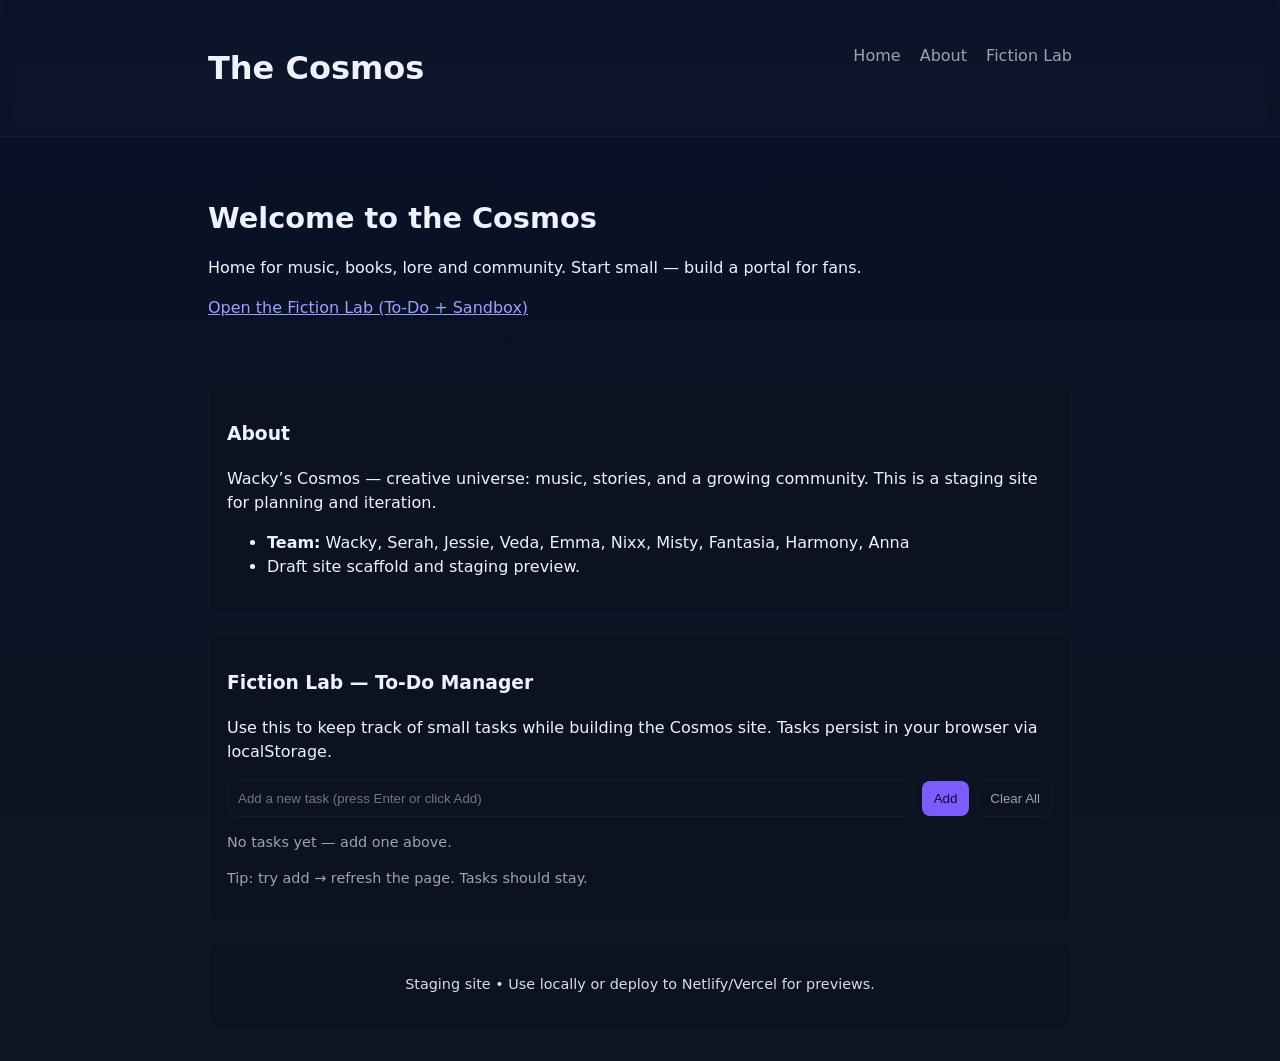
<file: index.html>
<!doctype html>
<html lang="en">
<head>
  <meta charset="utf-8" />
  <meta name="viewport" content="width=device-width,initial-scale=1" />
  <title>The Cosmos — Staging</title><link rel="icon" href="data:image/svg+xml,%3Csvg xmlns='http://www.w3.org/2000/svg' viewBox='0 0 100 100'%3E%3Crect width='100' height='100' fill='%230b2533'/%3E%3Ctext x='50' y='72' font-size='60' text-anchor='middle' fill='%23ffffff' font-family='Arial'%3EC%3C/text%3E%3C/svg%3E">
  <link rel="stylesheet" href="assets/css/styles.css">
</head>
<body>
  <header class="site-header">
    <div class="wrap">
      <h1 class="brand">The Cosmos</h1>
      <nav aria-label="Main">
        <a href="#home">Home</a>
        <a href="#about">About</a>
        <a href="#fiction-lab">Fiction Lab</a>
      </nav>
    </div>
  </header>

  <main class="wrap">
    <section id="home" class="hero">
      <h2>Welcome to the Cosmos</h2>
      <p>Home for music, books, lore and community. Start small — build a portal for fans.</p>
      <p><a class="cta" href="#fiction-lab">Open the Fiction Lab (To‑Do + Sandbox)</a></p>
    </section>

    <section id="about" class="panel">
      <h3>About</h3>
      <p>Wacky’s Cosmos — creative universe: music, stories, and a growing community. This is a staging site for planning and iteration.</p>
      <ul>
        <li><strong>Team:</strong> Wacky, Serah, Jessie, Veda, Emma, Nixx, Misty, Fantasia, Harmony, Anna</li>
        <li>Draft site scaffold and staging preview.</li>
      </ul>
    </section>

    <section id="fiction-lab" class="panel">
      <h3>Fiction Lab — To‑Do Manager</h3>
      <p>Use this to keep track of small tasks while building the Cosmos site. Tasks persist in your browser via localStorage.</p>

      <div id="todo-app" class="todo-card" aria-live="polite">
        <form id="todo-form" aria-label="Add task">
          <label for="todo-input" class="visually-hidden">New task</label>
          <input id="todo-input" type="text" placeholder="Add a new task (press Enter or click Add)" autocomplete="off" />
          <button id="todo-add" type="submit">Add</button>
          <button id="todo-clear" type="button" class="btn-secondary">Clear All</button>
        </form>

        <ul id="todo-list" aria-label="Tasks list"></ul>
      </div>

      <p class="muted">Tip: try add → refresh the page. Tasks should stay.</p>
    </section>

    <footer class="panel footer">
      <p>Staging site • Use locally or deploy to Netlify/Vercel for previews.</p>
    </footer>
  </main>

  <script src="assets/js/app.js"></script>
</body>
</html>
</file>
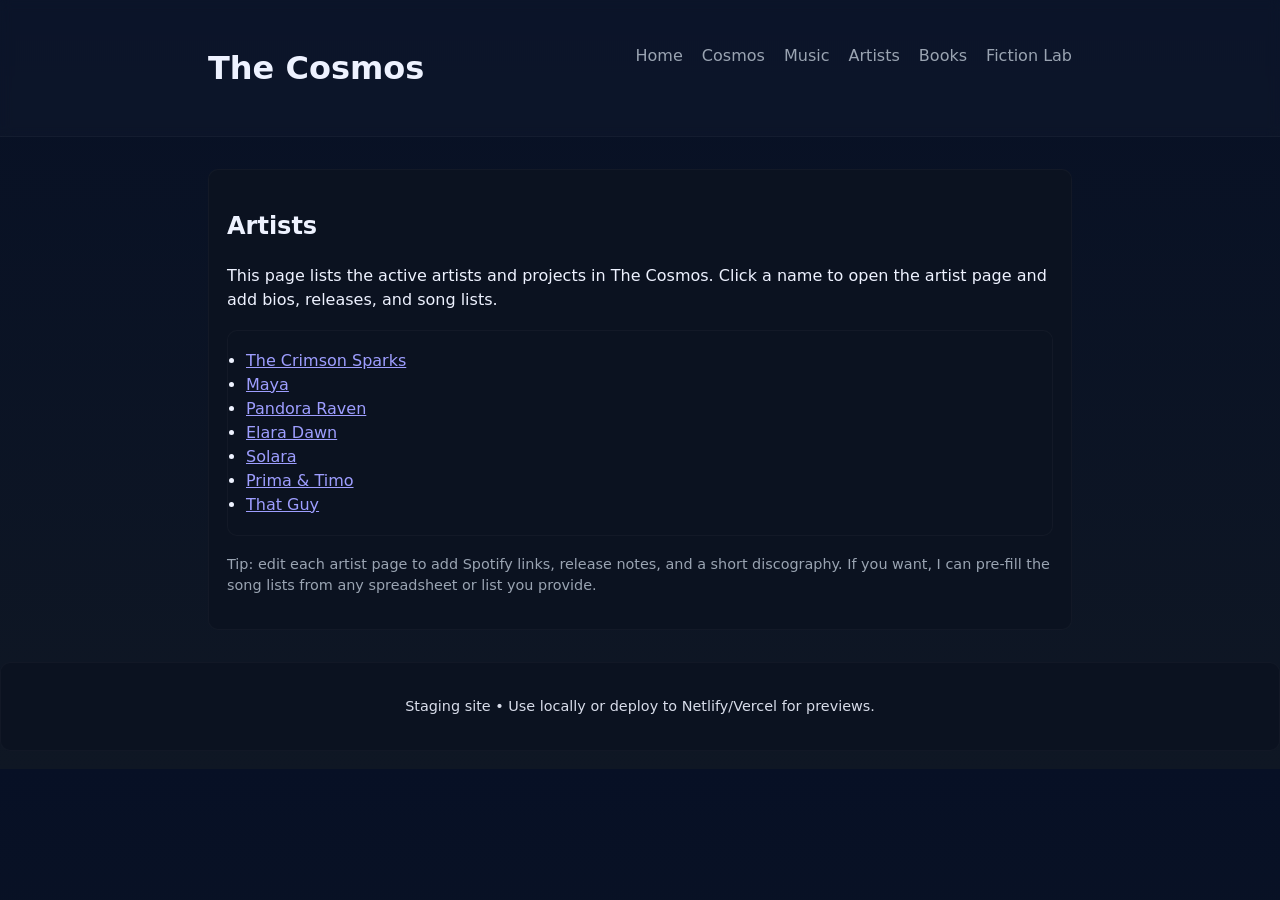
<file: artists.html>
<!doctype html>
<html lang="en">
<head>
  <meta charset="utf-8" />
  <meta name="viewport" content="width=device-width,initial-scale=1" />
  <title>The Cosmos — Artists</title>
  <link rel="icon" href="/favicon.svg" type="image/svg+xml" />
  <link rel="stylesheet" href="/assets/css/styles.css" />
</head>
<body>
  <header class="site-header">
    <div class="wrap">
      <h1 class="brand">The Cosmos</h1>
      <nav aria-label="Main">
        <a href="index.html">Home</a>
        <a href="cosmos-explained.html">Cosmos</a>
        <a href="music.html">Music</a>
        <a href="artists.html" aria-current="page">Artists</a>
        <a href="books.html">Books</a>
        <a href="fiction-lab.html">Fiction Lab</a>
      </nav>
    </div>
  </header>

  <main class="wrap">
    <section class="panel">
      <h2>Artists</h2>
      <p>This page lists the active artists and projects in The Cosmos. Click a name to open the artist page and add bios, releases, and song lists.</p>

      <ul class="panel">
        <li><a href="the-crimson-sparks.html">The Crimson Sparks</a></li>
        <li><a href="maya.html">Maya</a></li>
        <li><a href="pandora-raven.html">Pandora Raven</a></li>
        <li><a href="elara-dawn.html">Elara Dawn</a></li>
        <li><a href="solara.html">Solara</a></li>
        <li><a href="prima-and-timo.html">Prima &amp; Timo</a></li>
        <li><a href="that-guy.html">That Guy</a></li>
      </ul>

      <p class="muted">Tip: edit each artist page to add Spotify links, release notes, and a short discography. If you want, I can pre-fill the song lists from any spreadsheet or list you provide.</p>
    </section>
  </main>

  <footer class="panel footer">
    <p>Staging site • Use locally or deploy to Netlify/Vercel for previews.</p>
  </footer>

  <script src="/assets/js/app.js"></script>
</body>
</html>
</file>
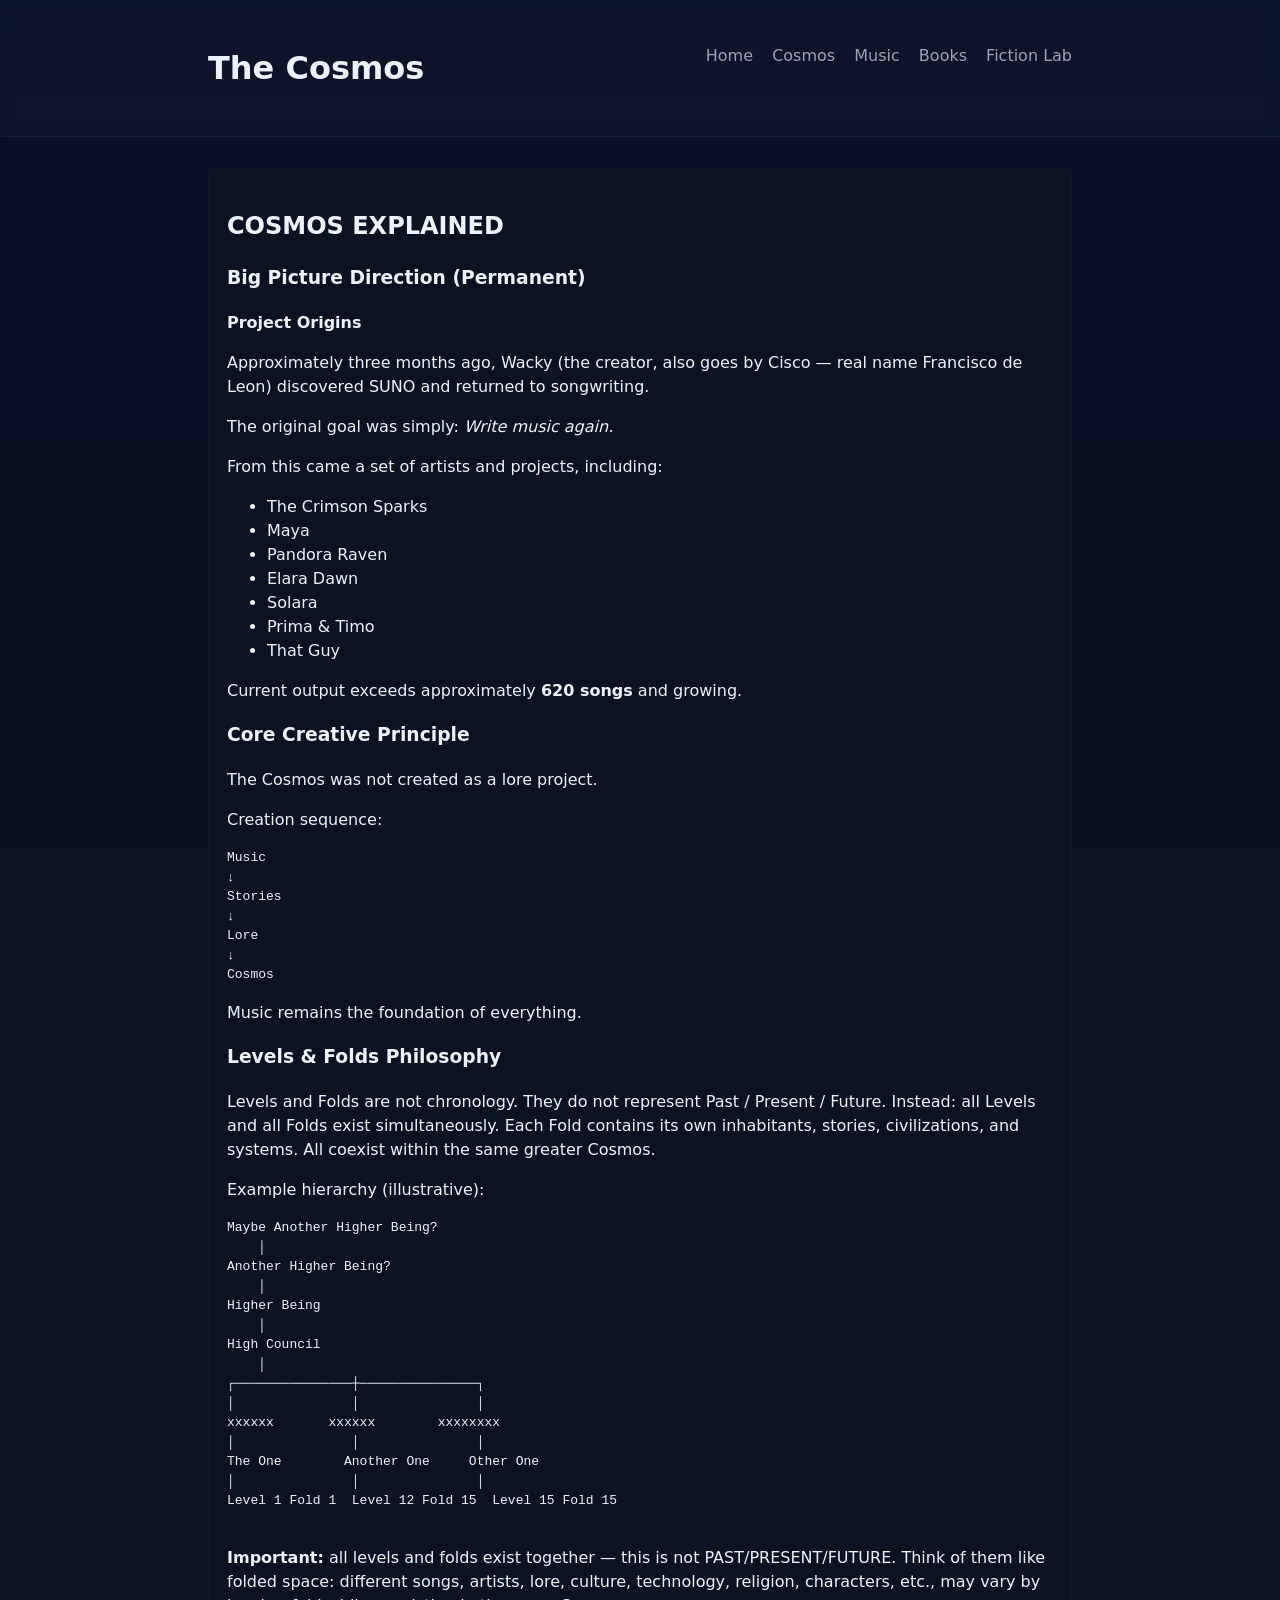
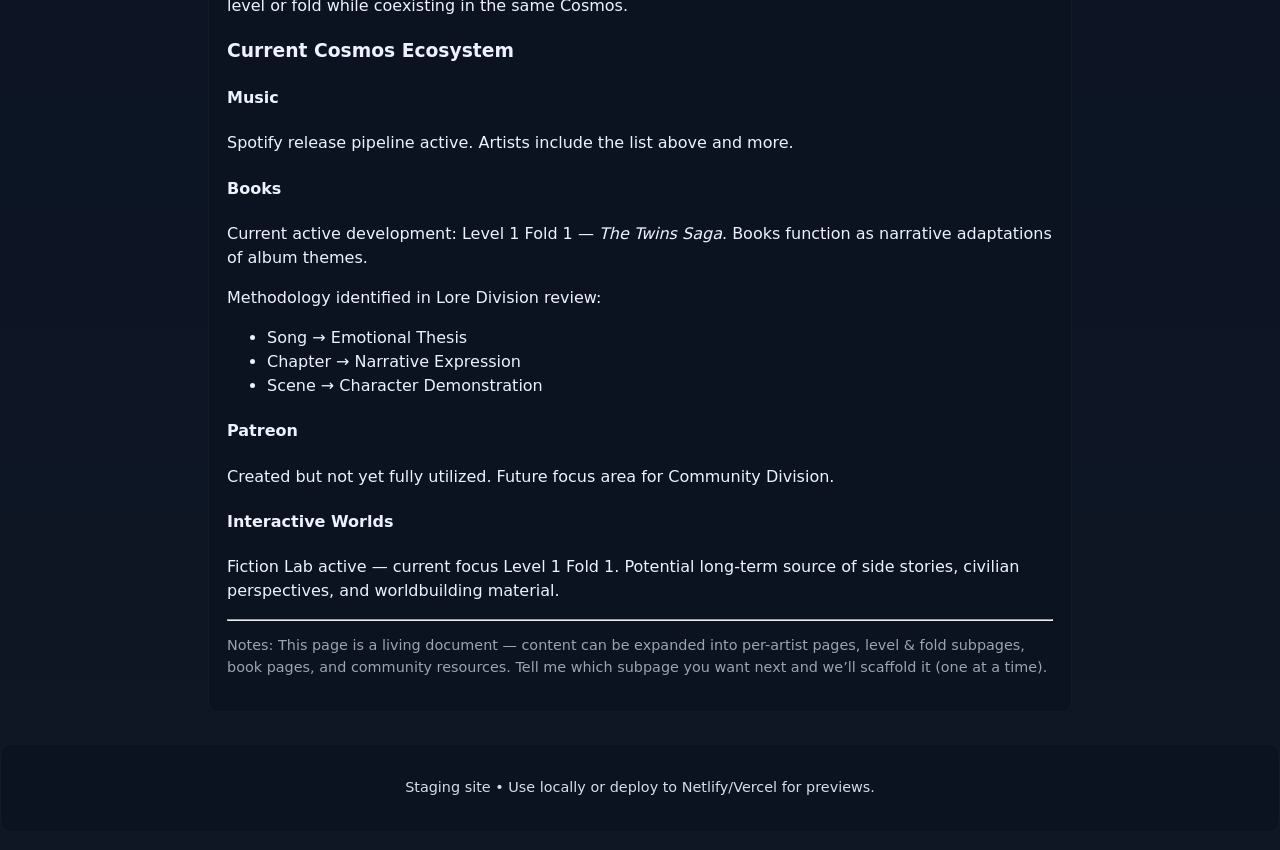
<file: cosmos-explained.html>
<!doctype html>
<html lang="en">
<head>
  <meta charset="utf-8" />
  <meta name="viewport" content="width=device-width,initial-scale=1" />
  <title>The Cosmos — Explained</title>
  <link rel="icon" href="/favicon.svg" type="image/svg+xml" />
  <link rel="stylesheet" href="/assets/css/styles.css" />
</head>
<body>
  <header class="site-header">
    <div class="wrap">
      <h1 class="brand">The Cosmos</h1>
      <nav aria-label="Main">
        <a href="index.html">Home</a>
        <a href="cosmos-explained.html" aria-current="page">Cosmos</a>
        <a href="music.html">Music</a>
        <a href="books.html">Books</a>
        <a href="fiction-lab.html">Fiction Lab</a>
      </nav>
    </div>
  </header>

  <main class="wrap">
    <section class="panel">
      <h2>COSMOS EXPLAINED</h2>

      <h3>Big Picture Direction (Permanent)</h3>
      <p><strong>Project Origins</strong></p>
      <p>Approximately three months ago, Wacky (the creator, also goes by Cisco — real name Francisco de Leon) discovered SUNO and returned to songwriting.</p>
      <p>The original goal was simply: <em>Write music again.</em></p>

      <p>From this came a set of artists and projects, including:</p>
      <ul>
        <li>The Crimson Sparks</li>
        <li>Maya</li>
        <li>Pandora Raven</li>
        <li>Elara Dawn</li>
        <li>Solara</li>
        <li>Prima &amp; Timo</li>
        <li>That Guy</li>
      </ul>
      <p>Current output exceeds approximately <strong>620 songs</strong> and growing.</p>

      <h3>Core Creative Principle</h3>
      <p>The Cosmos was not created as a lore project.</p>
      <p>Creation sequence:</p>
      <pre style="white-space:pre-wrap;">Music
↓
Stories
↓
Lore
↓
Cosmos</pre>
      <p>Music remains the foundation of everything.</p>

      <h3>Levels &amp; Folds Philosophy</h3>
      <p>Levels and Folds are not chronology. They do not represent Past / Present / Future. Instead: all Levels and all Folds exist simultaneously. Each Fold contains its own inhabitants, stories, civilizations, and systems. All coexist within the same greater Cosmos.</p>

      <p>Example hierarchy (illustrative):</p>
      <pre style="white-space:pre-wrap;">
Maybe Another Higher Being?
    │
Another Higher Being?
    │
Higher Being
    │
High Council
    │
┌───────────────┼───────────────┐
│               │               │
xxxxxx       xxxxxx        xxxxxxxx
│               │               │
The One        Another One     Other One
│               │               │
Level 1 Fold 1  Level 12 Fold 15  Level 15 Fold 15
      </pre>

      <p><strong>Important:</strong> all levels and folds exist together — this is not PAST/PRESENT/FUTURE. Think of them like folded space: different songs, artists, lore, culture, technology, religion, characters, etc., may vary by level or fold while coexisting in the same Cosmos.</p>

      <h3>Current Cosmos Ecosystem</h3>

      <h4>Music</h4>
      <p>Spotify release pipeline active. Artists include the list above and more.</p>

      <h4>Books</h4>
      <p>Current active development: Level 1 Fold 1 — <em>The Twins Saga</em>. Books function as narrative adaptations of album themes.</p>
      <p>Methodology identified in Lore Division review:</p>
      <ul>
        <li>Song → Emotional Thesis</li>
        <li>Chapter → Narrative Expression</li>
        <li>Scene → Character Demonstration</li>
      </ul>

      <h4>Patreon</h4>
      <p>Created but not yet fully utilized. Future focus area for Community Division.</p>

      <h4>Interactive Worlds</h4>
      <p>Fiction Lab active — current focus Level 1 Fold 1. Potential long-term source of side stories, civilian perspectives, and worldbuilding material.</p>

      <hr />

      <p class="muted">Notes: This page is a living document — content can be expanded into per-artist pages, level &amp; fold subpages, book pages, and community resources. Tell me which subpage you want next and we’ll scaffold it (one at a time).</p>
    </section>
  </main>

  <footer class="panel footer">
    <p>Staging site • Use locally or deploy to Netlify/Vercel for previews.</p>
  </footer>

  <script src="/assets/js/app.js"></script>
</body>
</html>
</file>
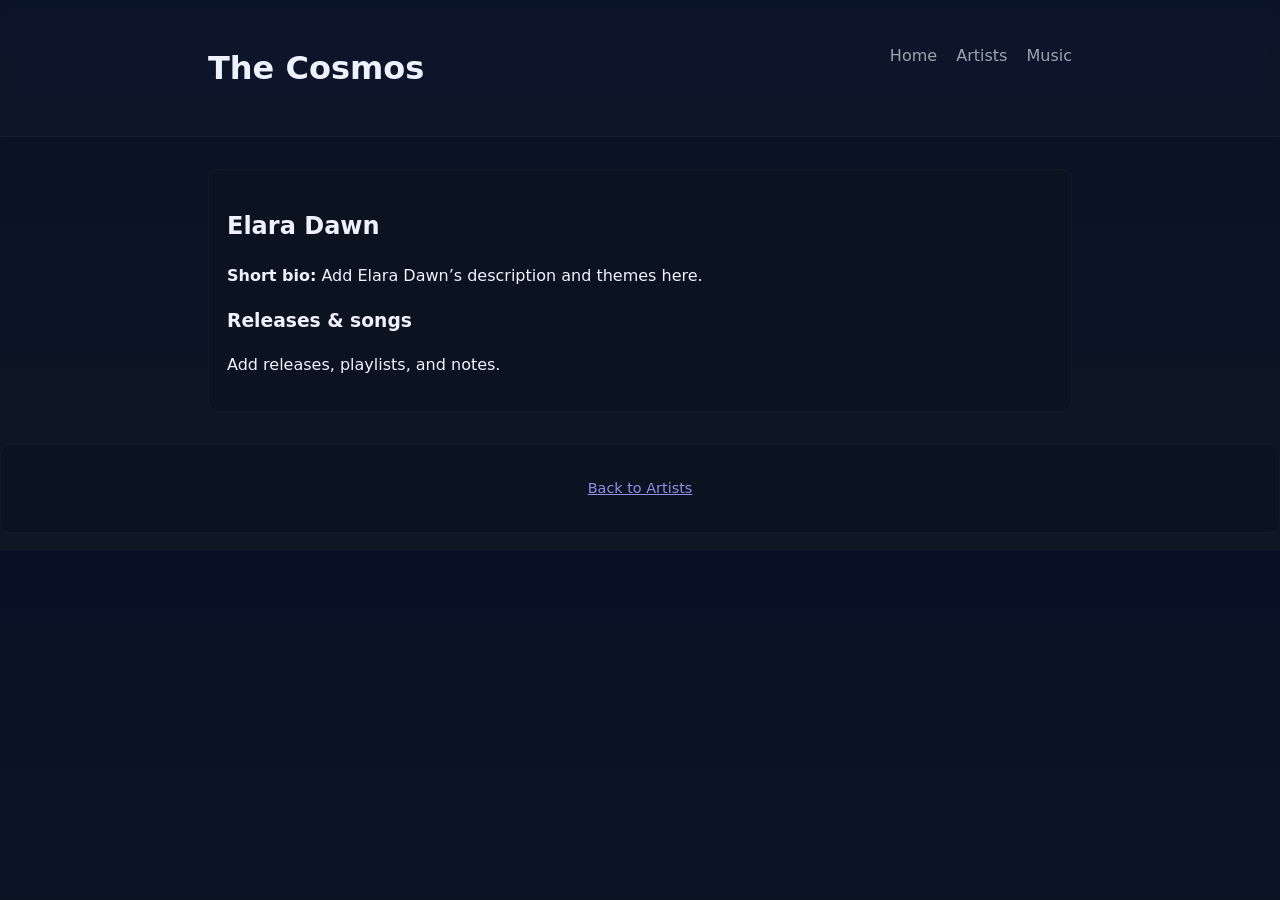
<file: elara-dawn.html>
<!doctype html>
<html lang="en">
<head>
  <meta charset="utf-8" />
  <meta name="viewport" content="width=device-width,initial-scale=1" />
  <title>Elara Dawn — Artist</title>
  <link rel="icon" href="/favicon.svg" type="image/svg+xml" />
  <link rel="stylesheet" href="/assets/css/styles.css" />
</head>
<body>
  <header class="site-header">
    <div class="wrap">
      <h1 class="brand">The Cosmos</h1>
      <nav aria-label="Main">
        <a href="index.html">Home</a>
        <a href="artists.html" aria-current="page">Artists</a>
        <a href="music.html">Music</a>
      </nav>
    </div>
  </header>

  <main class="wrap">
    <section class="panel">
      <h2>Elara Dawn</h2>
      <p><strong>Short bio:</strong> Add Elara Dawn’s description and themes here.</p>

      <h3>Releases & songs</h3>
      <p>Add releases, playlists, and notes.</p>
    </section>
  </main>

  <footer class="panel footer">
    <p><a href="artists.html">Back to Artists</a></p>
  </footer>

  <script src="/assets/js/app.js"></script>
</body>
</html>
</file>
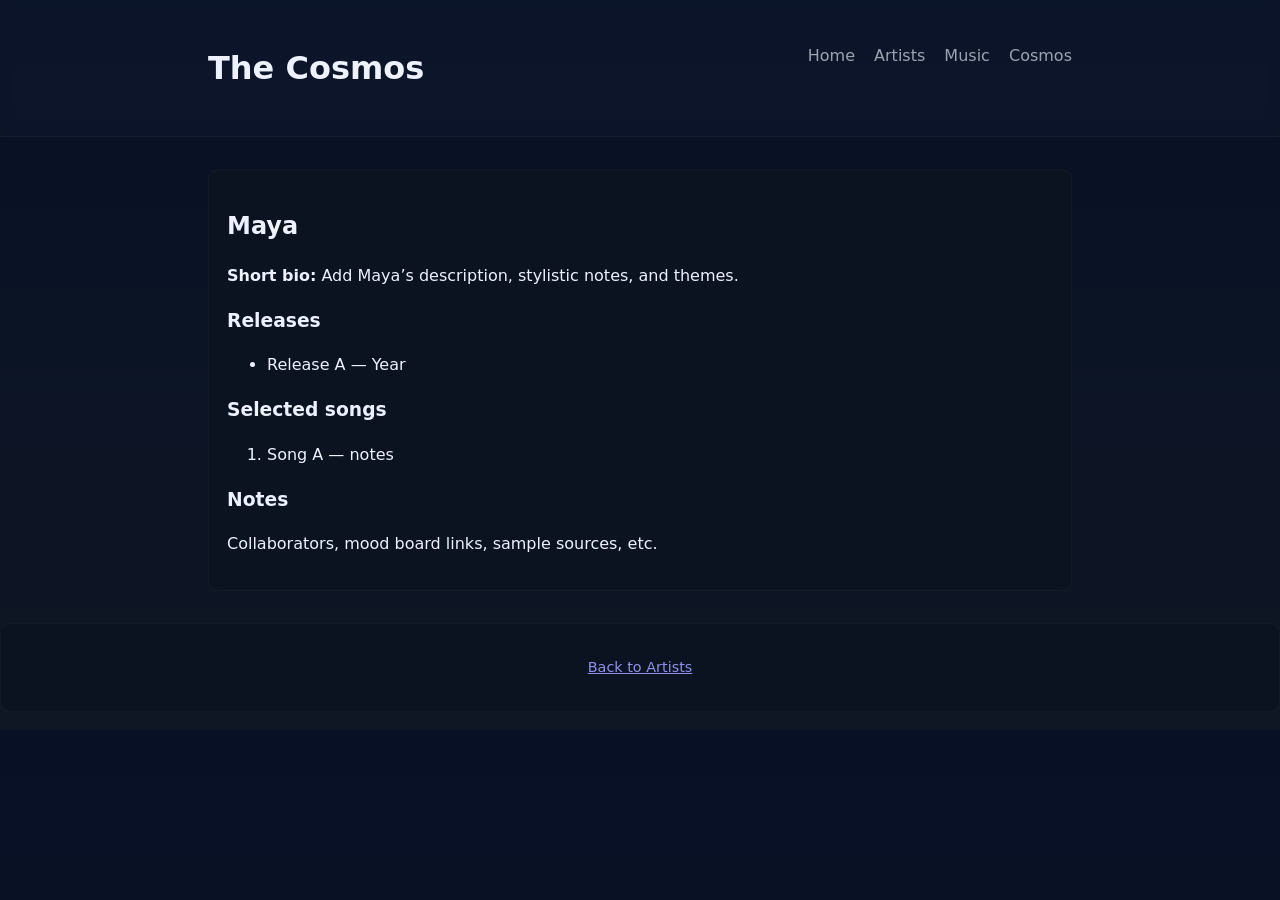
<file: maya.html>
<!doctype html>
<html lang="en">
<head>
  <meta charset="utf-8" />
  <meta name="viewport" content="width=device-width,initial-scale=1" />
  <title>Maya — Artist</title>
  <link rel="icon" href="/favicon.svg" type="image/svg+xml" />
  <link rel="stylesheet" href="/assets/css/styles.css" />
</head>
<body>
  <header class="site-header">
    <div class="wrap">
      <h1 class="brand">The Cosmos</h1>
      <nav aria-label="Main">
        <a href="index.html">Home</a>
        <a href="artists.html" aria-current="page">Artists</a>
        <a href="music.html">Music</a>
        <a href="cosmos-explained.html">Cosmos</a>
      </nav>
    </div>
  </header>

  <main class="wrap">
    <section class="panel">
      <h2>Maya</h2>
      <p><strong>Short bio:</strong> Add Maya’s description, stylistic notes, and themes.</p>

      <h3>Releases</h3>
      <ul>
        <li>Release A — Year</li>
      </ul>

      <h3>Selected songs</h3>
      <ol>
        <li>Song A — notes</li>
      </ol>

      <h3>Notes</h3>
      <p>Collaborators, mood board links, sample sources, etc.</p>
    </section>
  </main>

  <footer class="panel footer">
    <p><a href="artists.html">Back to Artists</a></p>
  </footer>

  <script src="/assets/js/app.js"></script>
</body>
</html>
</file>
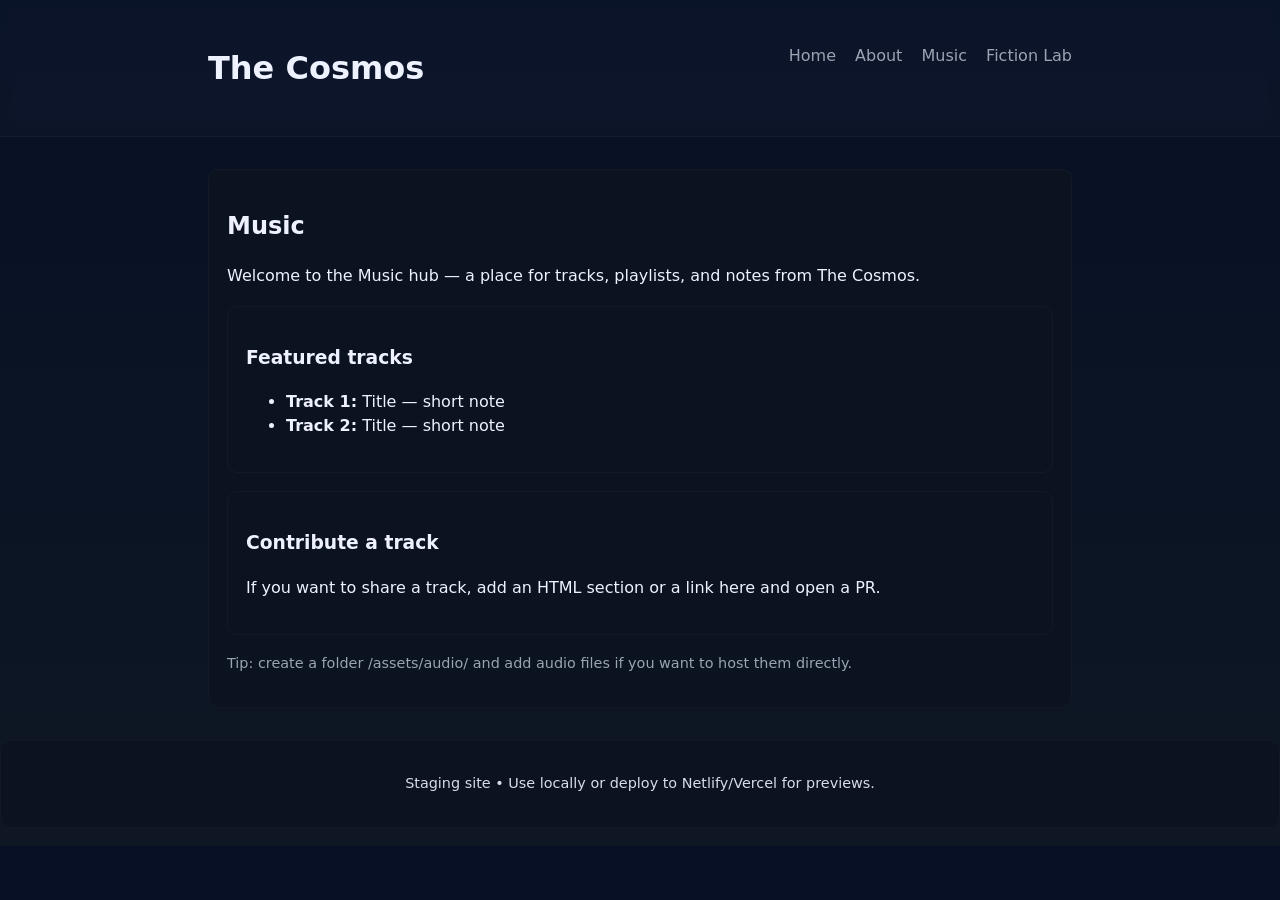
<file: music.html>
<!doctype html>
<html lang="en">
<head>
  <meta charset="utf-8" />
  <meta name="viewport" content="width=device-width,initial-scale=1" />
  <title>The Cosmos — Music</title>
  <link rel="icon" href="/favicon.svg" type="image/svg+xml" />
  <link rel="stylesheet" href="/assets/css/styles.css" />
</head>
<body>
  <header class="site-header">
    <div class="wrap">
      <h1 class="brand">The Cosmos</h1>
      <nav aria-label="Main">
        <a href="index.html">Home</a>
        <a href="about.html">About</a>
        <a href="music.html" aria-current="page">Music</a>
        <a href="#fiction-lab">Fiction Lab</a>
      </nav>
    </div>
  </header>

  <main class="wrap">
    <section id="music" class="panel">
      <h2>Music</h2>
      <p>Welcome to the Music hub — a place for tracks, playlists, and notes from The Cosmos.</p>

      <div class="panel">
        <h3>Featured tracks</h3>
        <ul>
          <li><strong>Track 1:</strong> Title — short note</li>
          <li><strong>Track 2:</strong> Title — short note</li>
        </ul>
      </div>

      <div class="panel">
        <h3>Contribute a track</h3>
        <p>If you want to share a track, add an HTML section or a link here and open a PR.</p>
      </div>

      <p class="muted">Tip: create a folder /assets/audio/ and add audio files if you want to host them directly.</p>
    </section>
  </main>

  <footer class="panel footer">
    <p>Staging site • Use locally or deploy to Netlify/Vercel for previews.</p>
  </footer>

  <script src="/assets/js/app.js"></script>
</body>
</html>
</file>
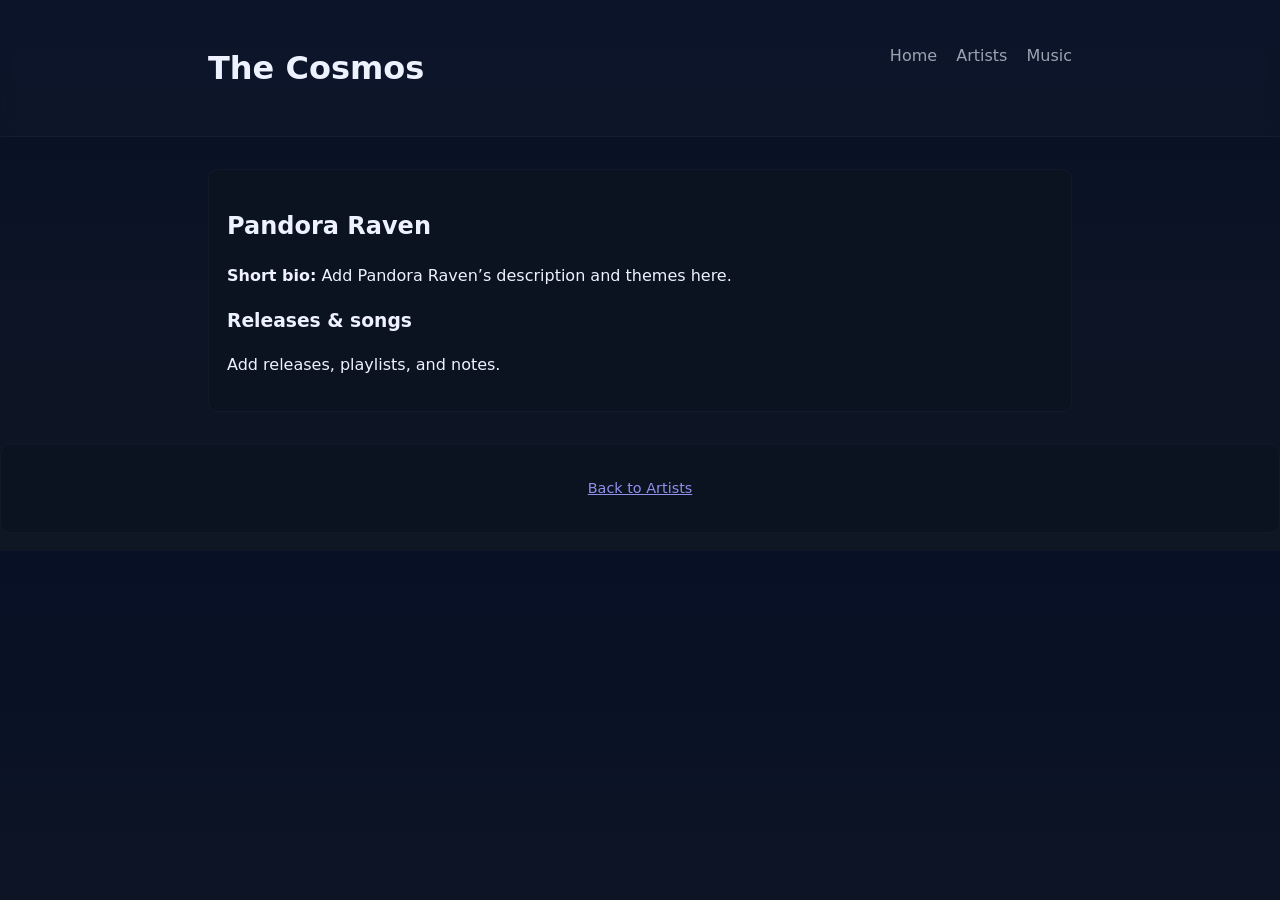
<file: pandora-raven.html>
<!doctype html>
<html lang="en">
<head>
  <meta charset="utf-8" />
  <meta name="viewport" content="width=device-width,initial-scale=1" />
  <title>Pandora Raven — Artist</title>
  <link rel="icon" href="/favicon.svg" type="image/svg+xml" />
  <link rel="stylesheet" href="/assets/css/styles.css" />
</head>
<body>
  <header class="site-header">
    <div class="wrap">
      <h1 class="brand">The Cosmos</h1>
      <nav aria-label="Main">
        <a href="index.html">Home</a>
        <a href="artists.html" aria-current="page">Artists</a>
        <a href="music.html">Music</a>
      </nav>
    </div>
  </header>

  <main class="wrap">
    <section class="panel">
      <h2>Pandora Raven</h2>
      <p><strong>Short bio:</strong> Add Pandora Raven’s description and themes here.</p>

      <h3>Releases & songs</h3>
      <p>Add releases, playlists, and notes.</p>
    </section>
  </main>

  <footer class="panel footer">
    <p><a href="artists.html">Back to Artists</a></p>
  </footer>

  <script src="/assets/js/app.js"></script>
</body>
</html>
</file>
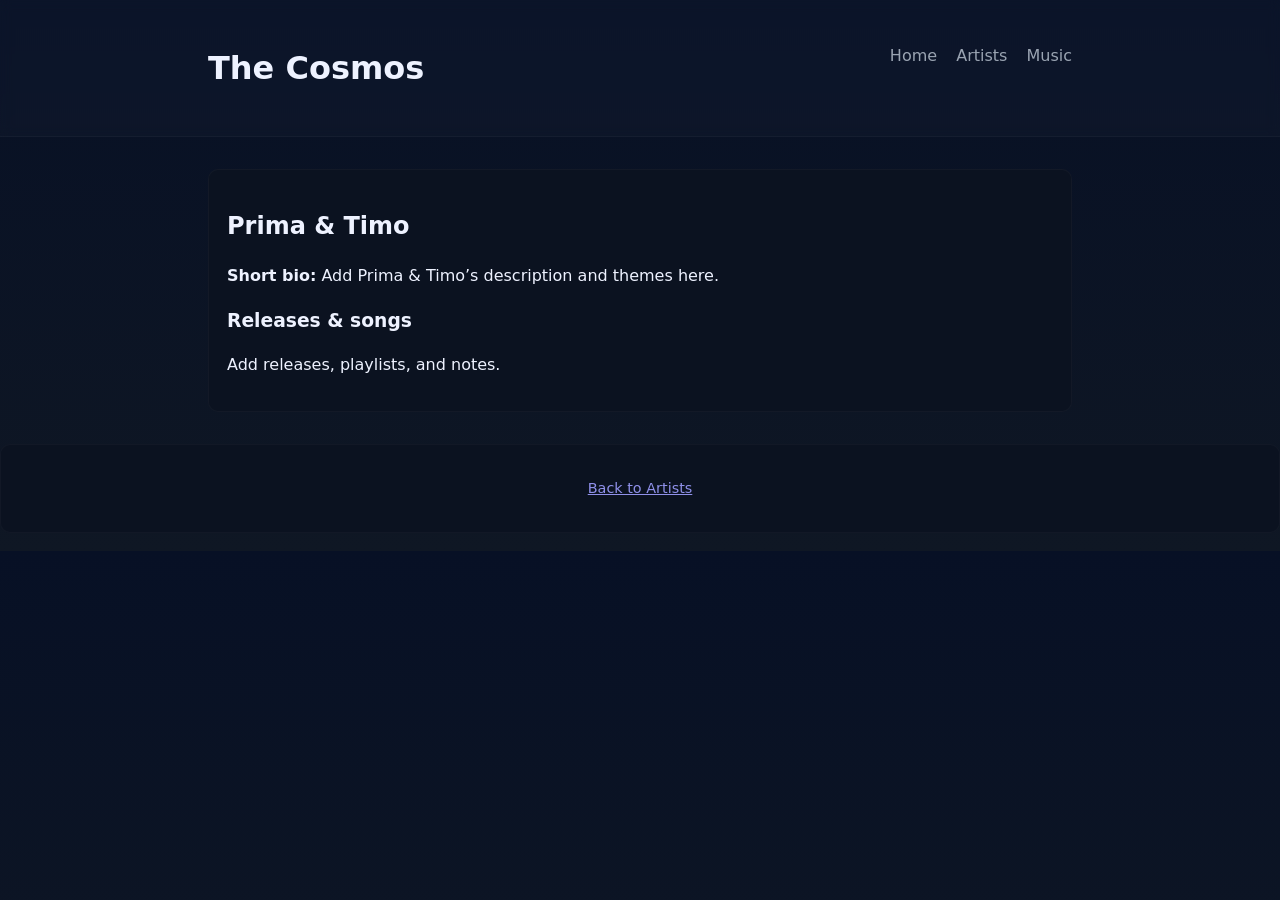
<file: prima-and-timo.html>
<!doctype html>
<html lang="en">
<head>
  <meta charset="utf-8" />
  <meta name="viewport" content="width=device-width,initial-scale=1" />
  <title>Prima &amp; Timo — Artist</title>
  <link rel="icon" href="/favicon.svg" type="image/svg+xml" />
  <link rel="stylesheet" href="/assets/css/styles.css" />
</head>
<body>
  <header class="site-header">
    <div class="wrap">
      <h1 class="brand">The Cosmos</h1>
      <nav aria-label="Main">
        <a href="index.html">Home</a>
        <a href="artists.html" aria-current="page">Artists</a>
        <a href="music.html">Music</a>
      </nav>
    </div>
  </header>

  <main class="wrap">
    <section class="panel">
      <h2>Prima &amp; Timo</h2>
      <p><strong>Short bio:</strong> Add Prima &amp; Timo’s description and themes here.</p>

      <h3>Releases & songs</h3>
      <p>Add releases, playlists, and notes.</p>
    </section>
  </main>

  <footer class="panel footer">
    <p><a href="artists.html">Back to Artists</a></p>
  </footer>

  <script src="/assets/js/app.js"></script>
</body>
</html>
</file>
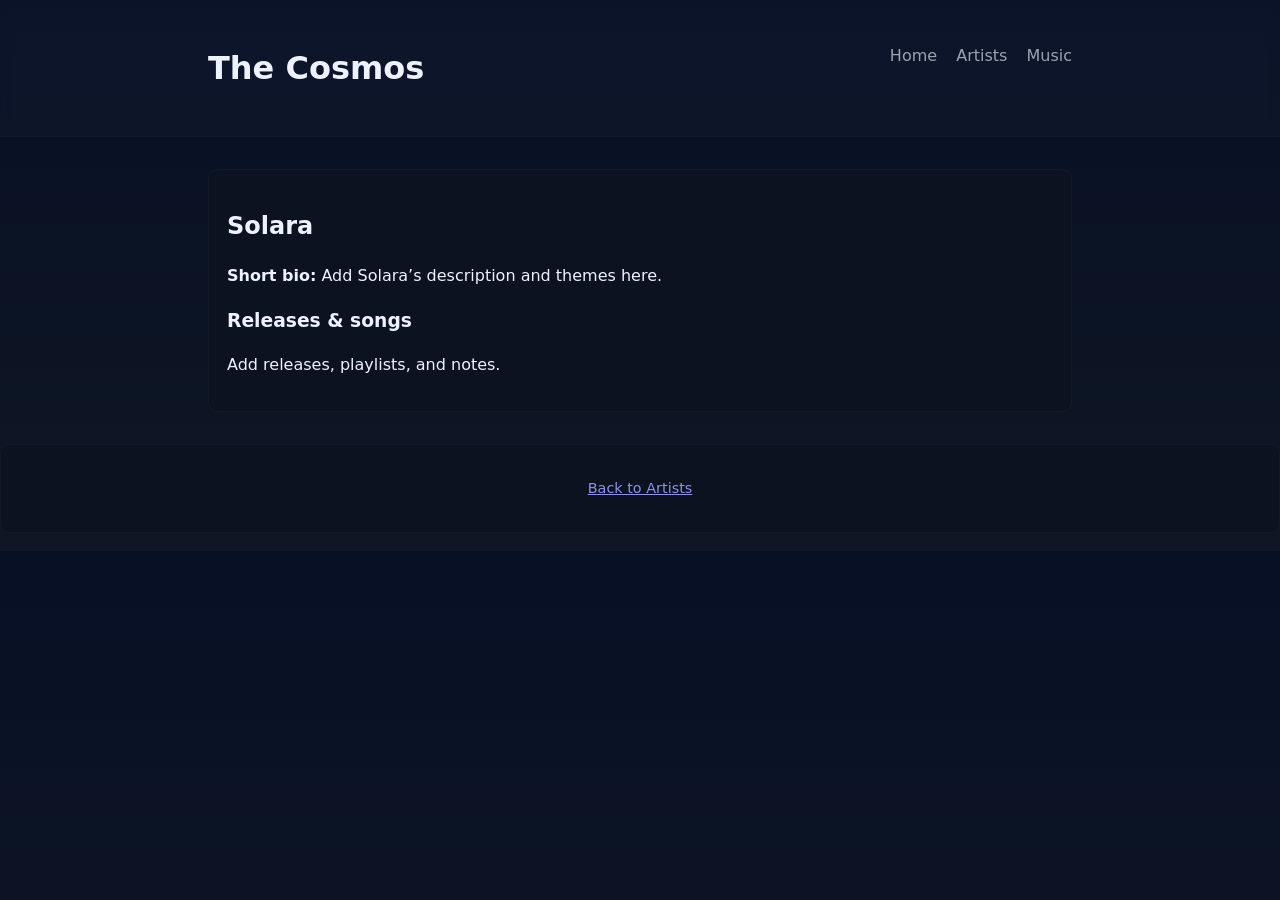
<file: solara.html>
<!doctype html>
<html lang="en">
<head>
  <meta charset="utf-8" />
  <meta name="viewport" content="width=device-width,initial-scale=1" />
  <title>Solara — Artist</title>
  <link rel="icon" href="/favicon.svg" type="image/svg+xml" />
  <link rel="stylesheet" href="/assets/css/styles.css" />
</head>
<body>
  <header class="site-header">
    <div class="wrap">
      <h1 class="brand">The Cosmos</h1>
      <nav aria-label="Main">
        <a href="index.html">Home</a>
        <a href="artists.html" aria-current="page">Artists</a>
        <a href="music.html">Music</a>
      </nav>
    </div>
  </header>

  <main class="wrap">
    <section class="panel">
      <h2>Solara</h2>
      <p><strong>Short bio:</strong> Add Solara’s description and themes here.</p>

      <h3>Releases & songs</h3>
      <p>Add releases, playlists, and notes.</p>
    </section>
  </main>

  <footer class="panel footer">
    <p><a href="artists.html">Back to Artists</a></p>
  </footer>

  <script src="/assets/js/app.js"></script>
</body>
</html>
</file>
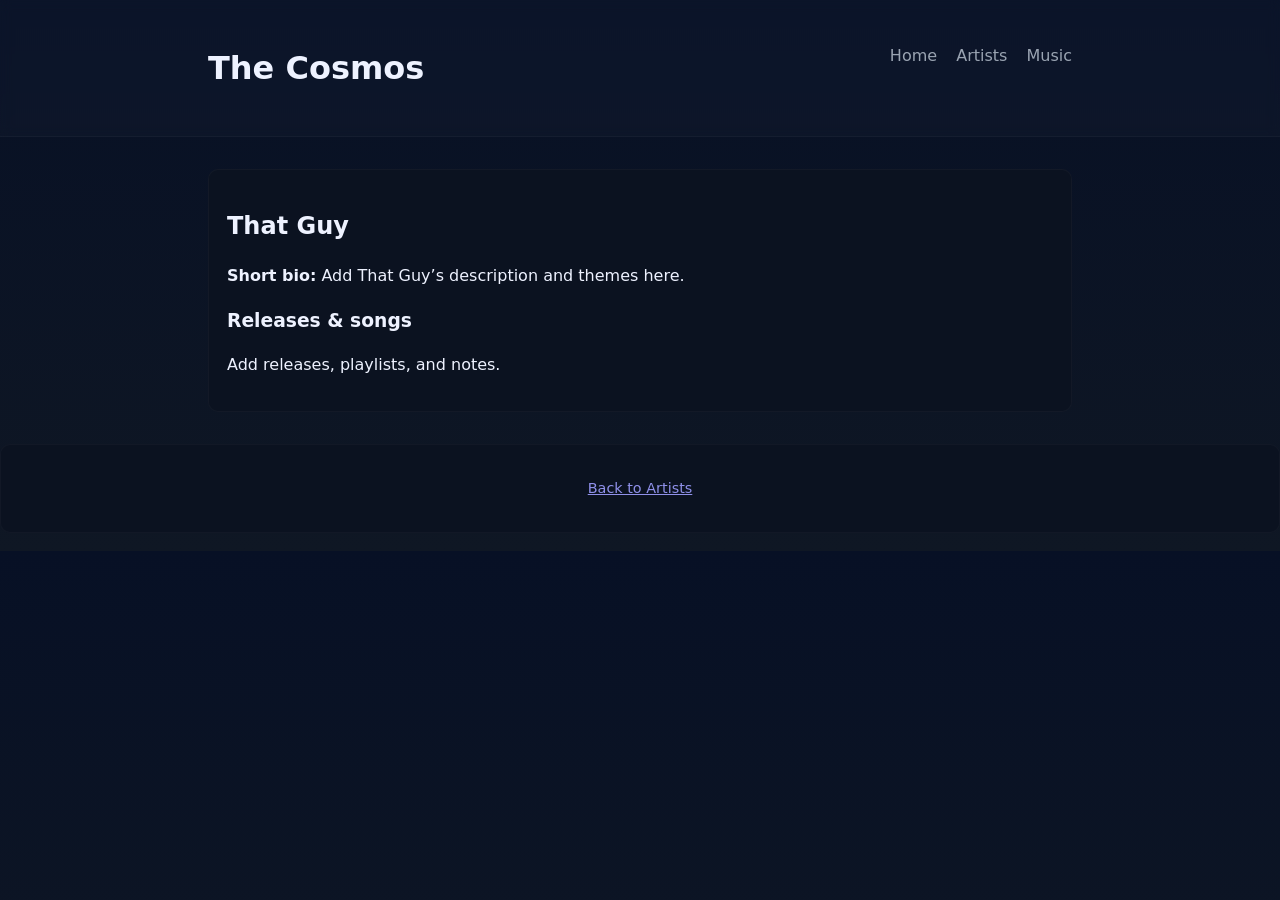
<file: that-guy.html>
<!doctype html>
<html lang="en">
<head>
  <meta charset="utf-8" />
  <meta name="viewport" content="width=device-width,initial-scale=1" />
  <title>That Guy — Artist</title>
  <link rel="icon" href="/favicon.svg" type="image/svg+xml" />
  <link rel="stylesheet" href="/assets/css/styles.css" />
</head>
<body>
  <header class="site-header">
    <div class="wrap">
      <h1 class="brand">The Cosmos</h1>
      <nav aria-label="Main">
        <a href="index.html">Home</a>
        <a href="artists.html" aria-current="page">Artists</a>
        <a href="music.html">Music</a>
      </nav>
    </div>
  </header>

  <main class="wrap">
    <section class="panel">
      <h2>That Guy</h2>
      <p><strong>Short bio:</strong> Add That Guy’s description and themes here.</p>

      <h3>Releases & songs</h3>
      <p>Add releases, playlists, and notes.</p>
    </section>
  </main>

  <footer class="panel footer">
    <p><a href="artists.html">Back to Artists</a></p>
  </footer>

  <script src="/assets/js/app.js"></script>
</body>
</html>
</file>
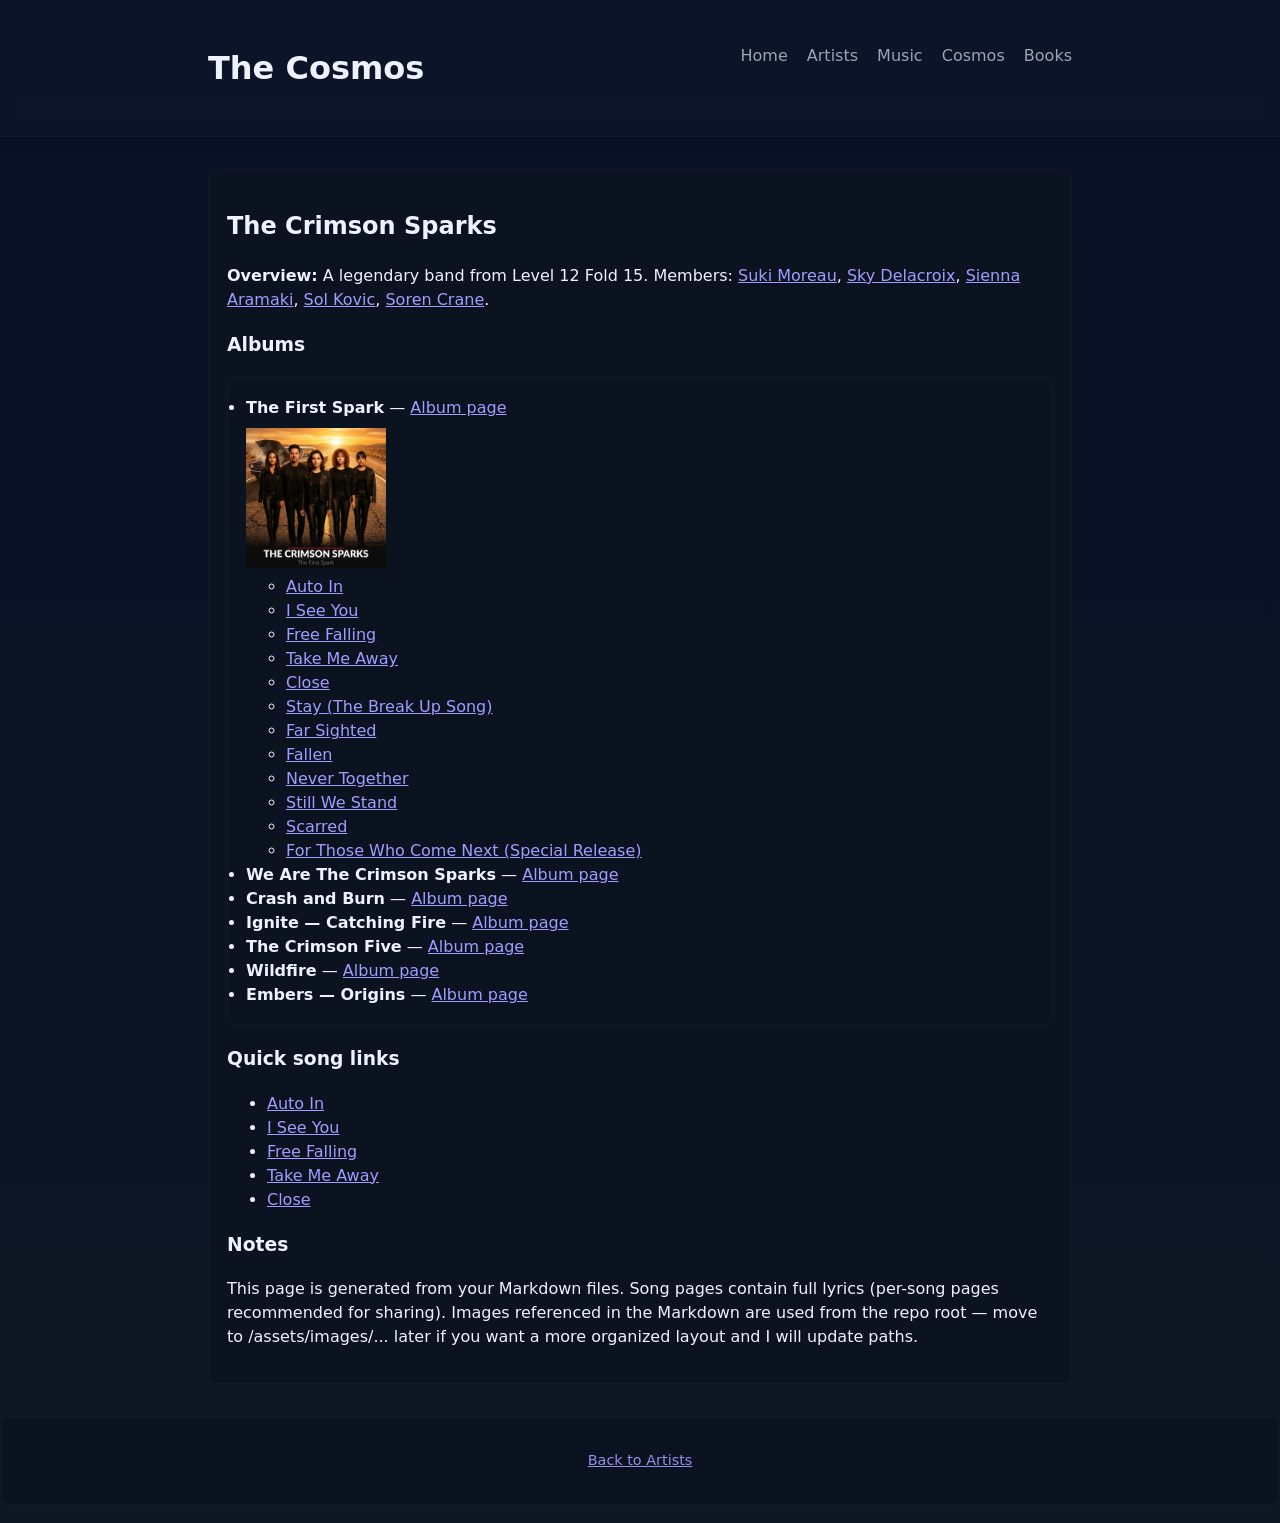
<file: the-crimson-sparks.html>
<!doctype html>
<html lang="en">
<head>
  <meta charset="utf-8" />
  <meta name="viewport" content="width=device-width,initial-scale=1" />
  <title>The Crimson Sparks — Artist</title>
  <link rel="icon" href="/favicon.svg" type="image/svg+xml" />
  <link rel="stylesheet" href="/assets/css/styles.css" />
</head>
<body>
  <header class="site-header">
    <div class="wrap">
      <h1 class="brand">The Cosmos</h1>
      <nav aria-label="Main">
        <a href="index.html">Home</a>
        <a href="artists.html" aria-current="page">Artists</a>
        <a href="music.html">Music</a>
        <a href="cosmos-explained.html">Cosmos</a>
        <a href="books.html">Books</a>
      </nav>
    </div>
  </header>

  <main class="wrap">
    <section class="panel">
      <h2>The Crimson Sparks</h2>

      <p><strong>Overview:</strong> A legendary band from Level 12 Fold 15. Members: <a href="suki-moreau.html">Suki Moreau</a>, <a href="sky-delacroix.html">Sky Delacroix</a>, <a href="sienna-aramaki.html">Sienna Aramaki</a>, <a href="sol-kovic.html">Sol Kovic</a>, <a href="soren-crane.html">Soren Crane</a>.</p>

      <h3>Albums</h3>
      <ul class="panel">
        <li>
          <strong>The First Spark</strong> — <a href="the-first-spark.html">Album page</a><br/>
          <img src="/The First Spark.jpg" alt="The First Spark cover" style="max-width:140px;margin-top:8px;">
          <ul>
            <li><a href="auto-in.html">Auto In</a></li>
            <li><a href="i-see-you.html">I See You</a></li>
            <li><a href="free-falling.html">Free Falling</a></li>
            <li><a href="take-me-away.html">Take Me Away</a></li>
            <li><a href="close.html">Close</a></li>
            <li><a href="stay-the-break-up-song.html">Stay (The Break Up Song)</a></li>
            <li><a href="far-sighted.html">Far Sighted</a></li>
            <li><a href="fallen.html">Fallen</a></li>
            <li><a href="never-together.html">Never Together</a></li>
            <li><a href="still-we-stand.html">Still We Stand</a></li>
            <li><a href="scarred.html">Scarred</a></li>
            <li><a href="for-those-who-come-next.html">For Those Who Come Next (Special Release)</a></li>
          </ul>
        </li>

        <li><strong>We Are The Crimson Sparks</strong> — <a href="we-are-the-crimson-sparks.html">Album page</a></li>
        <li><strong>Crash and Burn</strong> — <a href="crash-and-burn.html">Album page</a></li>
        <li><strong>Ignite — Catching Fire</strong> — <a href="ignite-catching-fire.html">Album page</a></li>
        <li><strong>The Crimson Five</strong> — <a href="the-crimson-five.html">Album page</a></li>
        <li><strong>Wildfire</strong> — <a href="wildfire.html">Album page</a></li>
        <li><strong>Embers — Origins</strong> — <a href="embers-origins.html">Album page</a></li>
      </ul>

      <h3>Quick song links</h3>
      <ul>
        <li><a href="auto-in.html">Auto In</a></li>
        <li><a href="i-see-you.html">I See You</a></li>
        <li><a href="free-falling.html">Free Falling</a></li>
        <li><a href="take-me-away.html">Take Me Away</a></li>
        <li><a href="close.html">Close</a></li>
      </ul>

      <h3>Notes</h3>
      <p>This page is generated from your Markdown files. Song pages contain full lyrics (per-song pages recommended for sharing). Images referenced in the Markdown are used from the repo root — move to /assets/images/... later if you want a more organized layout and I will update paths.</p>
    </section>
  </main>

  <footer class="panel footer">
    <p><a href="artists.html">Back to Artists</a></p>
  </footer>

  <script src="/assets/js/app.js"></script>
</body>
</html>
</file>
<file: assets/css/styles.css>
:root{
  --bg:#0f1724;
  --card:#0b1220;
  --muted:#9aa4b2;
  --accent:#7c5cff;
  --accent-2:#ffd580;
  --text:#eef2ff;
  --radius:10px;
  --maxw:900px;
  font-family: Inter, system-ui, -apple-system, "Segoe UI", Roboto, "Helvetica Neue", Arial;
  color-scheme: dark;
}
*{box-sizing:border-box}
body{
  background:linear-gradient(180deg,#071025 0%, #0f1724 100%);
  color:var(--text);
  margin:0;
  -webkit-font-smoothing:antialiased;
  -moz-osx-font-smoothing:grayscale;
  line-height:1.5;
}
.wrap{max-width:var(--maxw);margin:32px auto;padding:0 18px}
.site-header{background:rgba(255,255,255,0.02);backdrop-filter:blur(6px);padding:12px 0;border-bottom:1px solid rgba(255,255,255,0.03)}
.brand{margin:0;display:inline-block;font-weight:700}
.site-header nav{float:right}
.site-header a{color:var(--muted);margin-left:14px;text-decoration:none}
.hero{padding:28px 0}
.hero h2{margin:0 0 8px;font-size:1.8rem}
.panel{background:var(--card);padding:18px;border-radius:var(--radius);margin:18px 0;border:1px solid rgba(255,255,255,0.03)}
.todo-card{display:block}
#todo-form{display:flex;gap:8px;align-items:center}
#todo-input{flex:1;padding:10px;border-radius:8px;border:1px solid rgba(255,255,255,0.04);background:transparent;color:var(--text)}
#todo-add,#todo-clear{padding:10px 12px;border-radius:8px;border:0;background:var(--accent);color:#07102b;cursor:pointer}
#todo-clear{background:transparent;border:1px solid rgba(255,255,255,0.04);color:var(--muted)}
ul#todo-list{list-style:none;padding:0;margin:12px 0 0}
ul#todo-list li{display:flex;justify-content:space-between;align-items:center;padding:10px;border-radius:8px;margin-bottom:8px;background:linear-gradient(90deg,rgba(255,255,255,0.02),transparent)}
.todo-text{flex:1;padding-right:12px}
.todo-actions button{margin-left:6px;padding:6px 8px;border-radius:6px;border:0;cursor:pointer}
.todo-actions .edit{background:var(--accent-2);color:#111}
.todo-actions .del{background:#ff6b6b;color:#111}
.visually-hidden{position:absolute!important;height:1px;width:1px;overflow:hidden;clip:rect(1px,1px,1px,1px);white-space:nowrap}
.muted{color:var(--muted);font-size:0.9rem}
.footer{text-align:center;font-size:0.9rem;opacity:0.9}
@media (max-width:600px){
  .site-header nav{float:none;margin-top:8px}
  .wrap{margin:16px auto;padding:0 12px}
  #todo-form{flex-direction:column;align-items:stretch}
  #todo-add,#todo-clear{width:100%}
}
</file>
